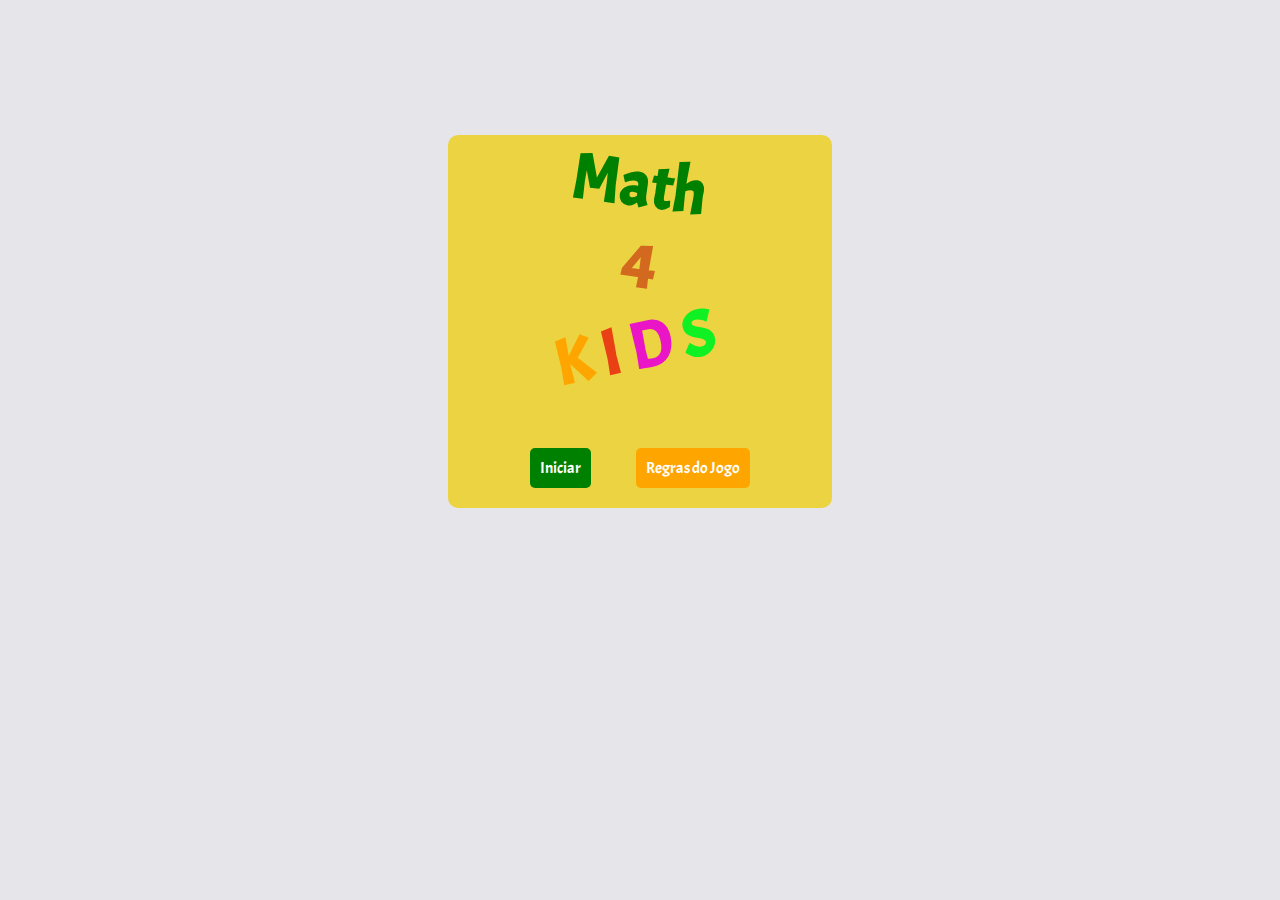
<file: index.html>
<!DOCTYPE html>
<html lang="pt-br">
<head>
    <meta charset="UTF-8">
    <meta name="viewport" content="width=device-width, initial-scale=1.0">
    <link href="https://fonts.googleapis.com/css2?family=Acme&display=swap" rel="stylesheet">
    <link rel="preconnect" href="https://fonts.gstatic.com">
<link href="https://fonts.googleapis.com/css2?family=ABeeZee&display=swap" rel="stylesheet">
    <link rel="stylesheet" href="style/style.css">
  <link rel="shortcut icon" href="images/favicon.ico" type="image/x-icon">


    <title>Math for Kids - GAME</title>
</head>
<body>
   


   <div id="painelEntrada">
      <div class="container2">
        <h1>Math</h1>
        <h1>4</h1>
        <h1>
          <span class="k">K</span>
          <span class="i">I</span>
          <span class="d">D</span>
          <span class="s">S</span></h1>
        <button onclick="iniciar()">Iniciar</button>
        <button onclick="regras()">Regras do Jogo</button>
      </div>
     </div> 

     <div id="regras">
       <div class="container2">
         <h1>Como Jogar</h1>
         <span onclick=closejogar()>X</span>
        <p>Math 4 kids é para as crianças que estão aprendendo adição, subtração, multiplicação e divisão. O jogo consiste em adivinhar o resultado matemático dos números. Você tem três opções que estão no lado direito da tela. Apenas uma resposta está correta. A quantidade de respostas certas vai ligar uma luz verde no painel, e quantidade de respostas erradas vai ligar a luz vermelha. Serão apenas 10 chances. Uma vez terminada a rodada, você receberá seu score com o número de acertos. 
          No canto superior direito, tem as operações matemáticas que você pode escolher à vontade e praticar com seus amigos, pais e avós. <br>
          Uma boa sorte pra você.</p>
       </div>
     </div>



   
    <script src="https://code.jquery.com/jquery-3.5.1.slim.js" integrity="sha256-DrT5NfxfbHvMHux31Lkhxg42LY6of8TaYyK50jnxRnM=" crossorigin="anonymous"></script>
    <script src="script/painel.js"></script>
</body>
</html>
</file>
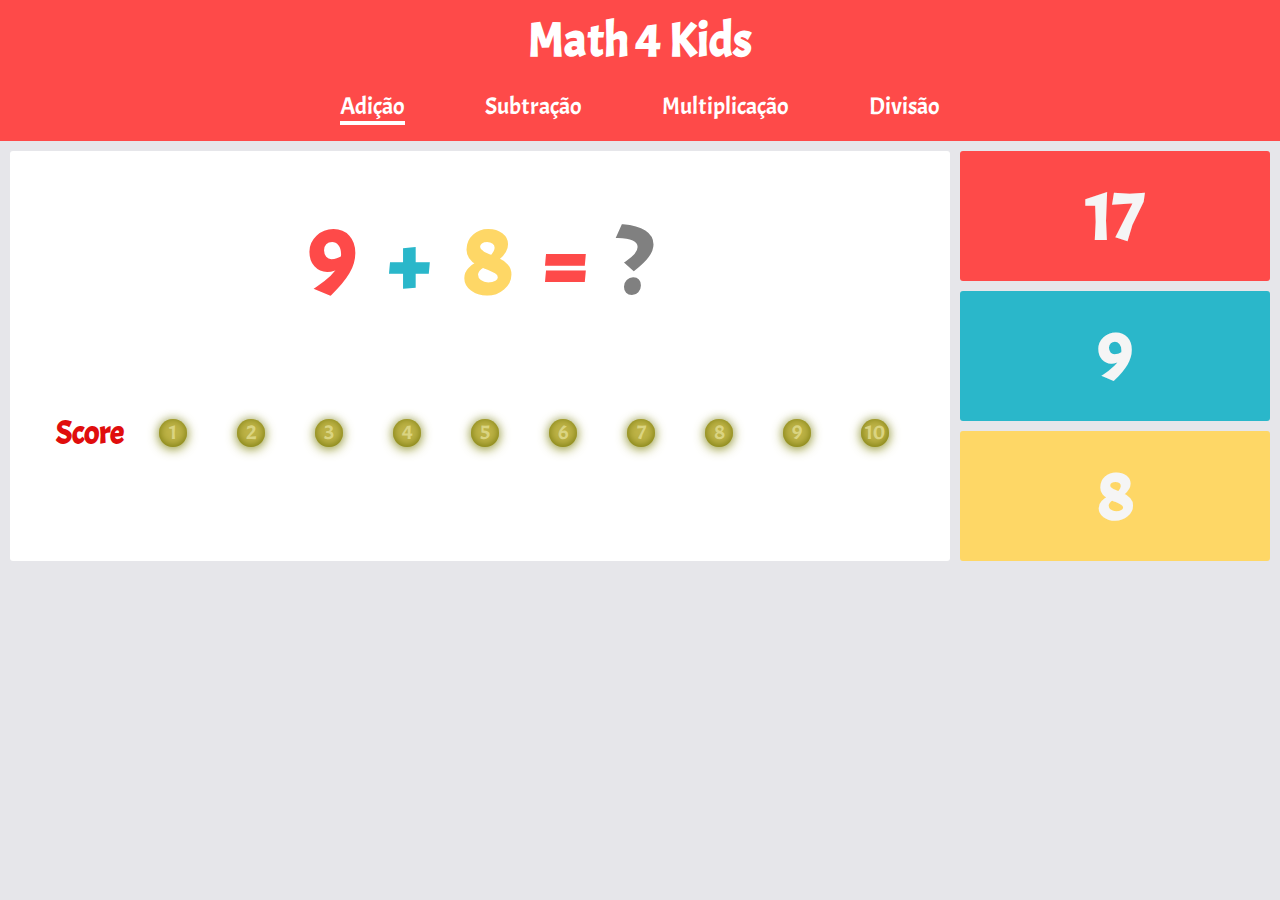
<file: add.html>
<!DOCTYPE html>
<html lang="pt-br">
<head>
    <meta charset="UTF-8">
    <meta name="viewport" content="width=device-width, initial-scale=1.0">
    <link href="https://fonts.googleapis.com/css2?family=Acme&display=swap" rel="stylesheet">
    <link rel="preconnect" href="https://fonts.gstatic.com">
<link href="https://fonts.googleapis.com/css2?family=ABeeZee&display=swap" rel="stylesheet">
    <link rel="stylesheet" href="style/style.css">
  <link rel="shortcut icon" href="images/favicon.ico" type="image/x-icon">


    <title>Math for Kids - Adiçãp</title>
</head>
<body>
    <header>
        <div class="container">
            <h1><a href="index.html">Math 4 Kids</a> </h1>
            <ul>
                <li class="current"><a href="add.html">Adição</a></li>
                <li><a href="subtract.html">Subtração</a> </li>
                <li><a href="multiply.html">Multiplicação</a> </li>
                <li><a href="divide.html">Divisão</a> </li>
            </ul>

        </div>
      </header>





        <div class="wrapper">
            <div class="equation">
                <h1 id="num1">1</h1>
                <h1 id="action">+</h1>
                <h1 id="num2">1</h1>
                <h1 id="iqualsymbol">=</h1>
                <h1 id="answer">?</h1>

                <div class="ledswrapper">
                    <div>
                        <h3>Score</h3>
                    </div>
                    <div class="led-box">
                      <div id="1" class="led-green">1</div>
                    </div>  
                    <div class="led-box">
                        <div id="2"  class="led-green">2</div>
                      </div> 
                      <div class="led-box">
                        <div id="3" class="led-green">3</div>
                      </div> 

                      <div class="led-box">
                        <div id="4"  class="led-green">4</div>
                      </div> 
                      <div class="led-box">
                        <div id="5"  class="led-green">5</div>
                      </div> 
                      <div class="led-box">
                        <div id="6"  class="led-green">6</div>
                      </div> 
                      <div class="led-box">
                        <div  id="7" class="led-green">7</div>
                      </div> 
                      <div class="led-box">
                        <div id="8"  class="led-green">8</div>
                      </div> 
                      <div class="led-box">
                        <div  id="9" class="led-green">9</div>
                      </div> 
                      <div class="led-box">
                        <div  id="10" class="led-green">10</div>
                      </div> 
                  </div>
            </div>

           

            <div class="answer-options">
                <h1 id="option1">1</h1>
                <h1 id="option2">2</h1>
                <h1 id="option3">3</h1>
            </div>
          

        </div>
   

   <section id="placar">
      <div class="container2">
      <h2 id="textplacar">Total de acertos:</h2>
      <p id="result"></p>
      <h2 id="again">Jogar novamente?</h2>
      <button id="buttonYes" onclick="restart()">Sim</button>
      <button id="buttonNon" onclick="stopjogo()">Não</button>
      </div>
     
    </section>  

    <audio id="myAudio" src="sound/wrong.mp3"></audio>
    <script src="https://code.jquery.com/jquery-3.5.1.slim.js" integrity="sha256-DrT5NfxfbHvMHux31Lkhxg42LY6of8TaYyK50jnxRnM=" crossorigin="anonymous"></script>
    <script src="script/add.js"></script>
</body>
</html>
</file>
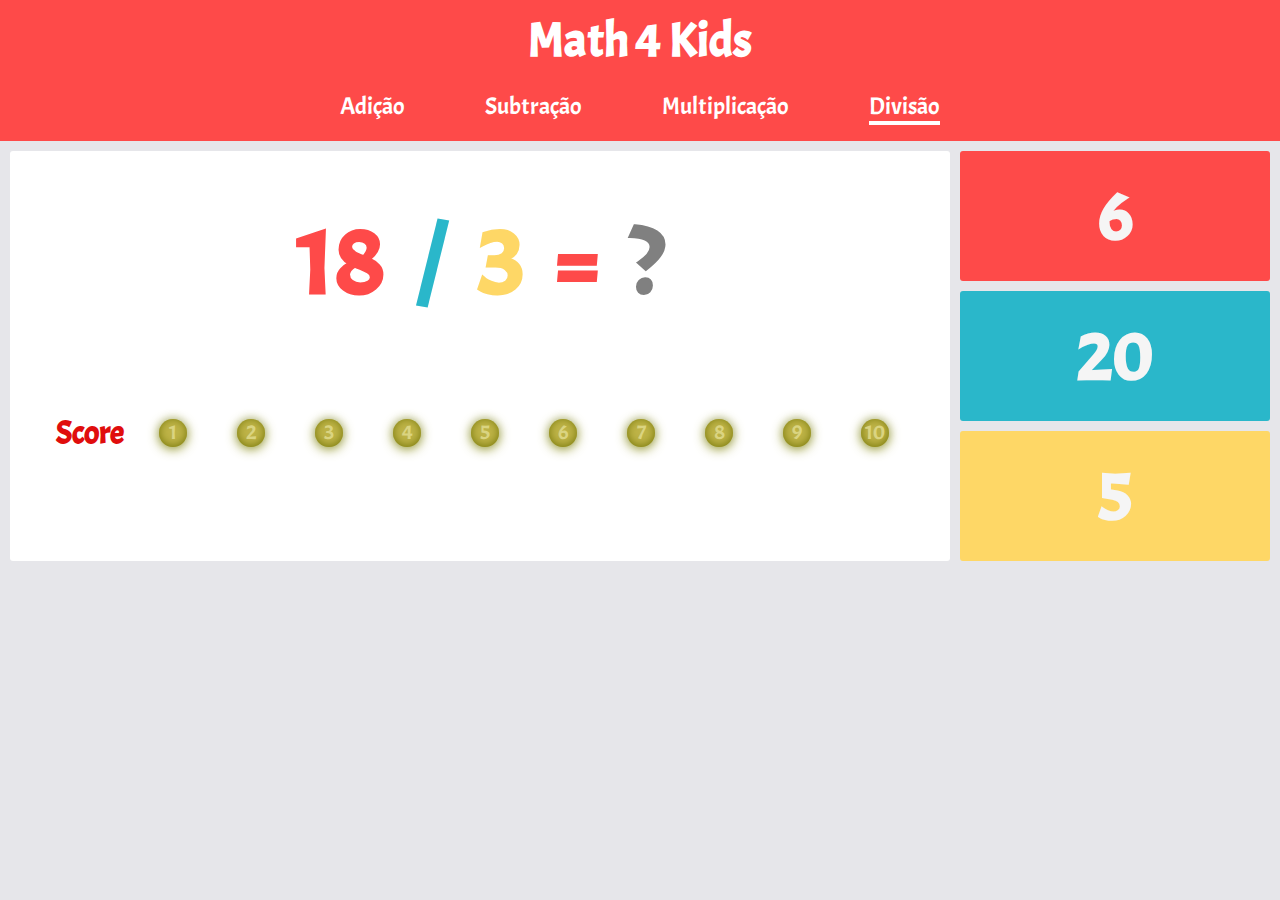
<file: divide.html>
<!DOCTYPE html>
<html lang="pt-br">
<head>
    <meta charset="UTF-8">
    <meta name="viewport" content="width=device-width, initial-scale=1.0">
    <link href="https://fonts.googleapis.com/css2?family=Acme&display=swap" rel="stylesheet">
    <link rel="preconnect" href="https://fonts.gstatic.com">
<link href="https://fonts.googleapis.com/css2?family=ABeeZee&display=swap" rel="stylesheet">
    <link rel="stylesheet" href="style/style.css">
  <link rel="shortcut icon" href="images/favicon.ico" type="image/x-icon">


    <title>Math for Kids - Divisão</title>
</head>
<body>
    <header>
        <div class="container">
            <h1><a href="index.html">Math 4 Kids</a> </h1>
            <ul>
                <li><a href="add.html">Adição</a></li>
                <li><a href="subtract.html">Subtração</a> </li>
                <li><a href="multiply.html">Multiplicação</a> </li>
                <li class="current"><a href="divide.html">Divisão</a> </li>
            </ul>

        </div>
      </header>





        <div class="wrapper">
            <div class="equation">
                <h1 id="num1">1</h1>
                <h1 id="action">/</h1>
                <h1 id="num2">1</h1>
                <h1 id="iqualsymbol">=</h1>
                <h1 id="answer">?</h1>

                <div class="ledswrapper">
                    <div>
                        <h3>Score</h3>
                    </div>
                    <div class="led-box">
                      <div id="1" class="led-green">1</div>
                    </div>  
                    <div class="led-box">
                        <div id="2"  class="led-green">2</div>
                      </div> 
                      <div class="led-box">
                        <div id="3" class="led-green">3</div>
                      </div> 

                      <div class="led-box">
                        <div id="4"  class="led-green">4</div>
                      </div> 
                      <div class="led-box">
                        <div id="5"  class="led-green">5</div>
                      </div> 
                      <div class="led-box">
                        <div id="6"  class="led-green">6</div>
                      </div> 
                      <div class="led-box">
                        <div  id="7" class="led-green">7</div>
                      </div> 
                      <div class="led-box">
                        <div id="8"  class="led-green">8</div>
                      </div> 
                      <div class="led-box">
                        <div  id="9" class="led-green">9</div>
                      </div> 
                      <div class="led-box">
                        <div  id="10" class="led-green">10</div>
                      </div> 
                  </div>
            </div>

           

            <div class="answer-options">
                <h1 id="option1">1</h1>
                <h1 id="option2">2</h1>
                <h1 id="option3">3</h1>
            </div>
          

        </div>
   

   <section id="placar">
      <div class="container2">
      <h2 id="textplacar">Total de acertos:</h2>
      <p id="result"></p>
      <h2 id="again">Jogar novamente?</h2>
      <button id="buttonYes" onclick="restart()">Sim</button>
      <button id="buttonNon" onclick="stopjogo()">Não</button>
      </div>
     
    </section>  

    <audio id="myAudio" src="sound/wrong.mp3"></audio>
    <script src="https://code.jquery.com/jquery-3.5.1.slim.js" integrity="sha256-DrT5NfxfbHvMHux31Lkhxg42LY6of8TaYyK50jnxRnM=" crossorigin="anonymous"></script>
    <script src="script/divide.js"></script>
</body>
</html>
</file>
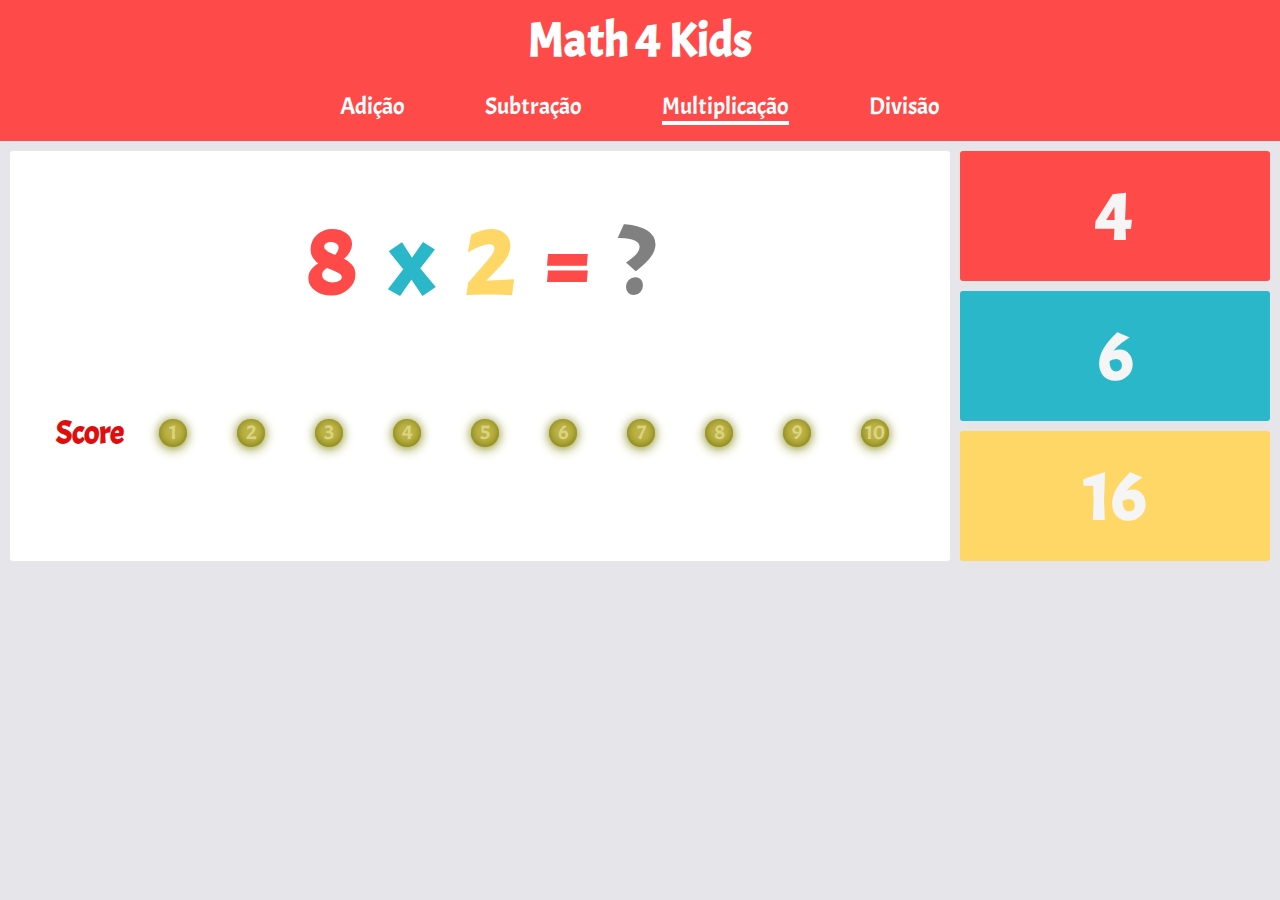
<file: multiply.html>
<!DOCTYPE html>
<html lang="pt-br">
<head>
    <meta charset="UTF-8">
    <meta name="viewport" content="width=device-width, initial-scale=1.0">
    <link href="https://fonts.googleapis.com/css2?family=Acme&display=swap" rel="stylesheet">
    <link rel="preconnect" href="https://fonts.gstatic.com">
<link href="https://fonts.googleapis.com/css2?family=ABeeZee&display=swap" rel="stylesheet">
    <link rel="stylesheet" href="style/style.css">
  <link rel="shortcut icon" href="images/favicon.ico" type="image/x-icon">


    <title>Math for Kids - multiplicação</title>
</head>
<body>
    <header>
        <div class="container">
            <h1><a href="index.html">Math 4 Kids</a> </h1>
            <ul>
                <li><a href="add.html">Adição</a></li>
                <li><a href="subtract.html">Subtração</a> </li>
                <li class="current"><a href="multiply.html">Multiplicação</a> </li>
                <li><a href="divide.html">Divisão</a> </li>
            </ul>

        </div>
      </header>





        <div class="wrapper">
            <div class="equation">
                <h1 id="num1">1</h1>
                <h1 id="action">x</h1>
                <h1 id="num2">1</h1>
                <h1 id="iqualsymbol">=</h1>
                <h1 id="answer">?</h1>

                <div class="ledswrapper">
                    <div>
                        <h3>Score</h3>
                    </div>
                    <div class="led-box">
                      <div id="1" class="led-green">1</div>
                    </div>  
                    <div class="led-box">
                        <div id="2"  class="led-green">2</div>
                      </div> 
                      <div class="led-box">
                        <div id="3" class="led-green">3</div>
                      </div> 

                      <div class="led-box">
                        <div id="4"  class="led-green">4</div>
                      </div> 
                      <div class="led-box">
                        <div id="5"  class="led-green">5</div>
                      </div> 
                      <div class="led-box">
                        <div id="6"  class="led-green">6</div>
                      </div> 
                      <div class="led-box">
                        <div  id="7" class="led-green">7</div>
                      </div> 
                      <div class="led-box">
                        <div id="8"  class="led-green">8</div>
                      </div> 
                      <div class="led-box">
                        <div  id="9" class="led-green">9</div>
                      </div> 
                      <div class="led-box">
                        <div  id="10" class="led-green">10</div>
                      </div> 
                  </div>
            </div>

           

            <div class="answer-options">
                <h1 id="option1">1</h1>
                <h1 id="option2">2</h1>
                <h1 id="option3">3</h1>
            </div>
          

        </div>
   

   <section id="placar">
      <div class="container2">
      <h2 id="textplacar">Total de acertos:</h2>
      <p id="result"></p>
      <h2 id="again">Jogar novamente?</h2>
      <button id="buttonYes" onclick="restart()">Sim</button>
      <button id="buttonNon" onclick="stopjogo()">Não</button>
      </div>
     
    </section>  

    <audio id="myAudio" src="sound/wrong.mp3"></audio>
    <script src="https://code.jquery.com/jquery-3.5.1.slim.js" integrity="sha256-DrT5NfxfbHvMHux31Lkhxg42LY6of8TaYyK50jnxRnM=" crossorigin="anonymous"></script>
    <script src="script/multiply.js"></script>
</body>
</html>
</file>
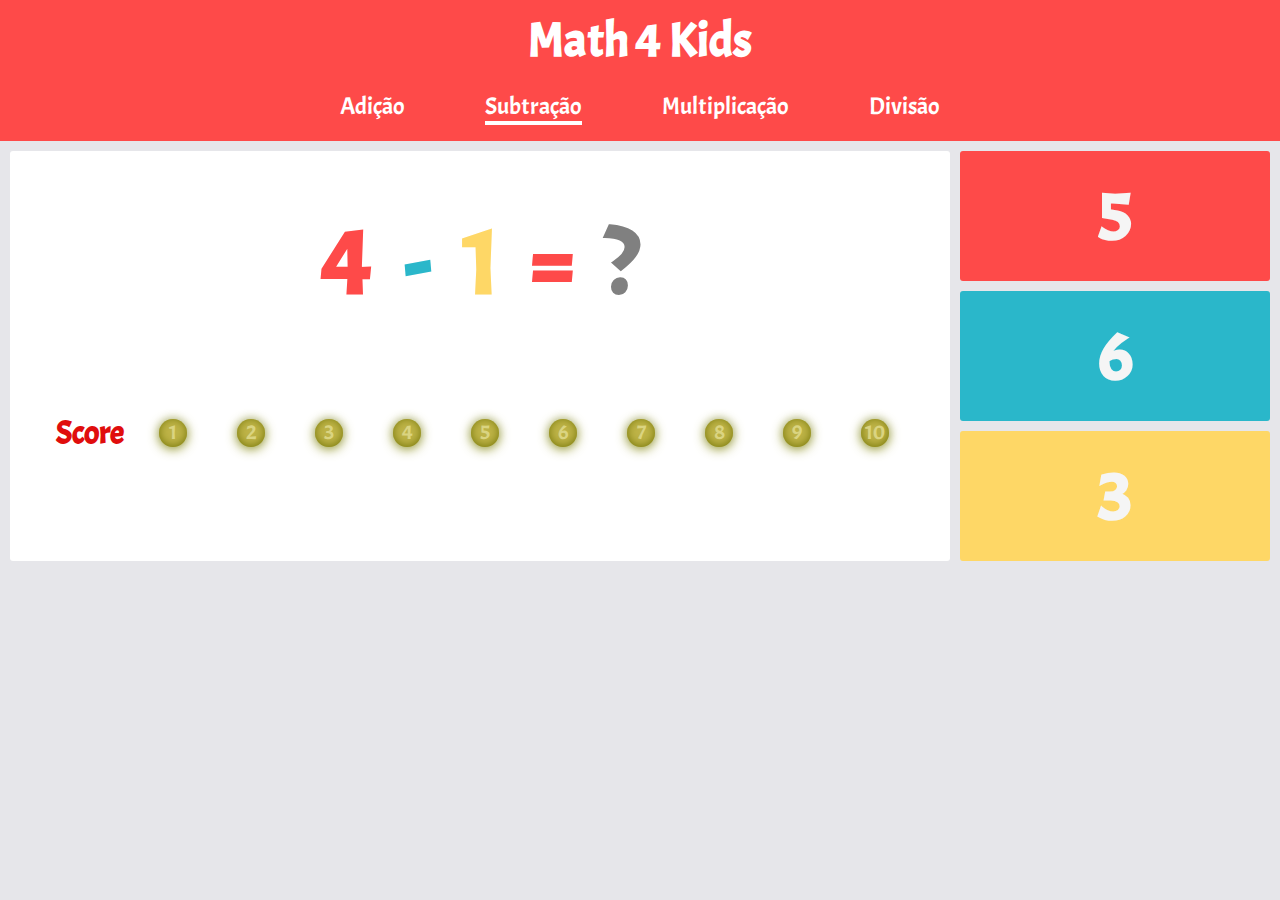
<file: subtract.html>
<!DOCTYPE html>
<html lang="pt-br">
<head>
    <meta charset="UTF-8">
    <meta name="viewport" content="width=device-width, initial-scale=1.0">
    <link href="https://fonts.googleapis.com/css2?family=Acme&display=swap" rel="stylesheet">
    <link rel="preconnect" href="https://fonts.gstatic.com">
<link href="https://fonts.googleapis.com/css2?family=ABeeZee&display=swap" rel="stylesheet">
    <link rel="stylesheet" href="style/style.css">
  <link rel="shortcut icon" href="images/favicon.ico" type="image/x-icon">


    <title>Math for Kids - Subtração</title>
</head>
<body>
    <header>
        <div class="container">
          <h1><a href="index.html">Math 4 Kids</a> </h1>
            <ul>
                <li><a href="add.html">Adição</a></li>
                <li class="current"><a href="subtract.html">Subtração</a> </li>
                <li><a href="multiply.html">Multiplicação</a> </li>
                <li><a href="divide.html">Divisão</a> </li>
            </ul>

        </div>
      </header>



        <div class="wrapper">
            <div class="equation">
                <h1 id="num1">1</h1>
                <h1 id="action">-</h1>
                <h1 id="num2">1</h1>
                <h1 id="iqualsymbol">=</h1>
                <h1 id="answer">?</h1>

                <div class="ledswrapper">
                    <div>
                        <h3>Score</h3>
                    </div>
                    <div class="led-box">
                      <div id="1" class="led-green">1</div>
                    </div>  
                    <div class="led-box">
                        <div id="2"  class="led-green">2</div>
                      </div> 
                      <div class="led-box">
                        <div id="3" class="led-green">3</div>
                      </div> 

                      <div class="led-box">
                        <div id="4"  class="led-green">4</div>
                      </div> 
                      <div class="led-box">
                        <div id="5"  class="led-green">5</div>
                      </div> 
                      <div class="led-box">
                        <div id="6"  class="led-green">6</div>
                      </div> 
                      <div class="led-box">
                        <div  id="7" class="led-green">7</div>
                      </div> 
                      <div class="led-box">
                        <div id="8"  class="led-green">8</div>
                      </div> 
                      <div class="led-box">
                        <div  id="9" class="led-green">9</div>
                      </div> 
                      <div class="led-box">
                        <div  id="10" class="led-green">10</div>
                      </div> 
                  </div>
            </div>

           

            <div class="answer-options">
                <h1 id="option1">1</h1>
                <h1 id="option2">2</h1>
                <h1 id="option3">3</h1>
            </div>
          

        </div>
   

   <section id="placar">
      <div class="container2">
      <h2 id="textplacar">Total de acertos:</h2>
      <p id="result"></p>
      <h2 id="again">Jogar novamente?</h2>
      <button id="buttonYes" onclick="restart()">Sim</button>
      <button id="buttonNon" onclick="stopjogo()">Não</button>
      </div>
     
    </section>  

    <audio id="myAudio" src="sound/wrong.mp3"></audio>
    <script src="https://code.jquery.com/jquery-3.5.1.slim.js" integrity="sha256-DrT5NfxfbHvMHux31Lkhxg42LY6of8TaYyK50jnxRnM=" crossorigin="anonymous"></script>
    <script src="script/subtract.js"></script>
</body>
</html>
</file>
<file: style/style.css>
* {
    -webkit-box-sizing: border-box;
            box-sizing: border-box;
    margin:0;
    padding:0;
    
}

body {
    font-family: 'Acme', sans-serif;
    background-color: #e6e6ea;
    font-size:1rem;
    height: 100vh;
        
    
}

/* PAINEL DE ENTRADA  */

#painelEntrada {
    position: absolute;
    width: 30%;
    height: 30%;
    min-width: 400px;
   top:30%;
   left:50%;
   -webkit-transform: translate(-50%, -50%);
       -ms-transform: translate(-50%, -50%);
           transform: translate(-50%, -50%); 
    z-index: 1;
}

#painelEntrada .container2{
    
    text-align:center;
    background-color: #ecd341;
    padding: 20px 10px; 
    border-radius: 10px;
}

#painelEntrada button {
    font-family: 'Acme', sans-serif;
    margin:20px;
  font-size: .8rem;
    padding:10px 20px;
    border-radius: 5px;
    border:none;
    margin:40px 20px;
    outline: none;
    cursor: pointer;
}

#painelEntrada h1:nth-child(1){
  
    color:green;
}

#painelEntrada h1:nth-child(2){
  
    color:chocolate;
}

#painelEntrada button:nth-child(4){
    background-color:green;
    color:white;
}

#painelEntrada button:nth-child(5){
    background-color:orange;
    color:white;
}
#painelEntrada h1:nth-child(1) {
  -webkit-transform: rotate(8deg);
      -ms-transform: rotate(8deg);
          transform: rotate(8deg);  
}
#painelEntrada h1:nth-child(2) {
    -webkit-transform: rotate(8deg);
        -ms-transform: rotate(8deg);
            transform: rotate(8deg);  
  }

  #painelEntrada h1:nth-child(3) {
    -webkit-transform: rotate(-12deg);
        -ms-transform: rotate(-12deg);
            transform: rotate(-12deg);  
    padding-bottom:50px;
  }

  #painelEntrada .k {
      color:orange;
  }

  #painelEntrada .i {
    color:rgb(233, 64, 21);
}

#painelEntrada .d {
    color:rgb(233, 21, 198);
}

#painelEntrada .s {
    color:rgb(15, 241, 34);
  
}


.container {
    padding:20px;
    overflow:hidden;
    background-color: #fe4a49;
    font-size: 2rem;
}

.container h1 {
    
   margin:auto;
    color:white;
    font-weight: bold;
}

.container ul{
    list-style-type:none;
    font-size: 20px;
    margin-left: 60%;
}

.container li {
    margin-top:20px;
    float: left;
    padding: 0 20px;
    font-size: 2rem;
      
}

.container a{
    text-decoration:none;
    color:white;
}




.container li:first-child:hover{
    color:white; 
    -webkit-transform: rotate(8deg); 
        -ms-transform: rotate(8deg); 
            transform: rotate(8deg);
}

.container li:nth-child(2):hover{
    color:white; 
    -webkit-transform: rotate(-8deg); 
        -ms-transform: rotate(-8deg); 
            transform: rotate(-8deg);
}

.container li:nth-child(3):hover{
    color:white; 
    -webkit-transform: rotate(8deg); 
        -ms-transform: rotate(8deg); 
            transform: rotate(8deg);
}

.container li:nth-child(4):hover{
    color:white; 
    -webkit-transform: rotate(-8deg); 
        -ms-transform: rotate(-8deg); 
            transform: rotate(-8deg);
}

.current a {
    color:rgb(255, 255, 255);
  
    border-bottom: solid 4px white;
    
}

#num1 {
    color:#fe4a49;
}

#action {
    color:#2ab7ca;
}

#num2 {
    color:  #fed766;
}

#iqualsymbol {
    color:#fe4a49;
}

#answer {
    color:gray;
}

/* WRAPPER  */
.wrapper {
    display: -ms-grid;
    display: grid;
    -ms-grid-columns: 75% 25%;
    grid-template-columns: 75% 25%;
}

/* LEDS  */
.ledswrapper{
    margin-top:100px;
    display:-webkit-box;
    display:-ms-flexbox;
    display:flex;
    -webkit-box-align: center;
    -ms-flex-align: center;
    align-items: center;
    -webkit-box-pack: center;
    -ms-flex-pack: center;
    justify-content: center;
    
   
}



.ledswrapper h3 {
    font-size: 3rem;
    color:#e0730d;
    padding-right:50px;
}
.led-box {
    font-size: 1.8rem;
    color:rgb(218, 212, 129);
   
    
}

  .led-green {
    margin: 0 20px;
    width: 40px;
    height: 40px;
    background-color: #beb347;
    border-radius: 50%;
    -webkit-box-shadow: rgba(119, 128, 68, 0.2) 0 -1px 7px 1px, inset #797a0c 0 -1px 9px, #97992d 0 2px 12px;
            box-shadow: rgba(119, 128, 68, 0.2) 0 -1px 7px 1px, inset #797a0c 0 -1px 9px, #97992d 0 2px 12px;
    
  }

  .led-red {
    margin: 0 20px;
    width: 40px;
    height: 40px;
    background-color: #F00;
    border-radius: 50%;
    -webkit-box-shadow: rgba(0, 0, 0, 0.2) 0 -1px 7px 1px, inset #441313 0 -1px 9px, rgba(255, 0, 0, 0.5) 0 2px 12px;
            box-shadow: rgba(0, 0, 0, 0.2) 0 -1px 7px 1px, inset #441313 0 -1px 9px, rgba(255, 0, 0, 0.5) 0 2px 12px;
  }
  .led-green-light {
    margin: 0 20px;
    width: 40px;
    height: 40px;
    background-color: #ABFF00;
    border-radius: 50%;
    -webkit-box-shadow: rgba(0, 0, 0, 0.2) 0 -1px 7px 1px, inset #304701 0 -1px 9px, #89FF00 0 2px 12px;
            box-shadow: rgba(0, 0, 0, 0.2) 0 -1px 7px 1px, inset #304701 0 -1px 9px, #89FF00 0 2px 12px;
  }
  


/* EQUATION  */
.equation { 
    
    background-color: white;
    border-radius: 3px;
    text-align: center;
    padding-top:10%;
    margin-right:10px;
    margin-left:10px;
    margin-top:10px;
}

.equation h1 {
   
    display:inline;
    padding:20px;
    font-weight: bolder;
}


/* ANSWER OPTIONS  */

.answer-options {
     font-size: 90px;
    margin-right:10px;
}

.answer-options h1 {
    cursor:pointer;
    color:whitesmoke;
    border-radius: 3px;
    margin-top:10px;
    text-align: center;
    width: 100%;
    padding-bottom:20px;
   
}

#option1 {
    background-color: #fe4a49;
    -webkit-transition: 1s;
    -o-transition: 1s;
    transition: 1s;
}

#option1:hover{
    color:#fe4a49;
    background-color: white;
}

#option2 {
    background-color: #2ab7ca;
    -webkit-transition: 1s;
    -o-transition: 1s;
    transition: 1s;
}

#option2:hover{
    color:#2ab7ca;
    background-color: white;
}

#option3 {
    background-color: #fed766;
    -webkit-transition: 1s;
    -o-transition: 1s;
    transition: 1s;
}

#option3:hover{
    color:#fed766;
    background-color: white;
}

/* PLACAR  */
#placar {
    position: absolute;
    width: 30%;
    height: 30%;
    min-width: 400px;
   top:30%;
   left:50%;
   -webkit-transform: translate(-50%, -50%);
       -ms-transform: translate(-50%, -50%);
           transform: translate(-50%, -50%); 
    z-index: 1;
    
}

#placar button {
    font-family: 'Acme', sans-serif;
    font-size: 2rem;
    padding:10px 20px;
    border-radius: 5px;
    border:none;
    margin:0 20px;
    outline: none;
    cursor: pointer;
}
#placar button:nth-child(4){
    background-color:green;
    color:white;
}

#placar button:nth-child(4):hover {
    background-color: white;
    color:#008000;
}

#placar button:nth-child(5) {
    background-color:red;
    color:white;
}

#placar button:nth-child(5):hover {
    background-color:white;
    color:red;
}

#placar .container2{
    
    font-size: 3rem;
    text-align:center;
    background-color: #2AB7CA;
    padding: 20px 10px; 
    color:white;
    padding-bottom:100px;
    border-radius: 10px;
}

#placar .container2 h2 {
   padding:50px 20px;
     font-size:5rem;
}


#result{ 
    font-size:6rem;
    color:#89FF00;
}



/* COMO JOGAR REGRAS  */

#regras {
    display:none;
    position: absolute;
    width: 70%;
    height: 60%;
    min-width: 400px;
   top:50%;
   left:50%;
   -webkit-transform: translate(-50%, -50%);
       -ms-transform: translate(-50%, -50%);
           transform: translate(-50%, -50%); 
    z-index: 1;
   
}

#regras .container2{
 
    text-align:justify;
    background-color: #fdc38d;
    padding: 20px 60px; 
    color:black;
    border-radius: 10px;
font-size: 1.8rem;
}

#regras h1 {
    text-align:center;
    color:rgb(235, 25, 10);
    font-weight: normal;
    padding-bottom:20px;
    overflow:auto;
    -webkit-transform: rotate(5deg);
        -ms-transform: rotate(5deg);
            transform: rotate(5deg);
    margin-top:20px;
   
}

#regras p {
    font-family: 'ABeeZee', sans-serif;
    font-size: 2rem;
    font-weight: normal;
    line-height: 1.6;
}

#regras span {
    position: absolute;
    top:10px;
    right: 30px;
    font-size: 4rem;
    color:#ff8800;
    cursor: pointer;
    outline: none;
}

#regras span:hover {
    color:red;
}



/* MEDIA QUERIES */

@media only screen and (min-width: 320px) {

    /* HEADER  */
    
    .container {
        display:block;
        overflow:hidden;
        background-color: #fe4a49;
        
    }
    
    .container h1 {
    text-align: center;
       
       font-size: 3rem;
        color:white;
        font-weight: bold;
    }
    
    .container ul{
        list-style-type:none;
       margin:auto;
       display:inline;
     
    }
    
    .container li {
        
        text-align: center;
        padding: 5px;
        padding-left:10px;
        font-size: .9rem;
          
    }
    
    
    
    
    
    /* PAINEL ENTRADA  */
    
        #painelEntrada {
            min-width: 300px;
        }
    
        #painelEntrada .container2{
            font-size: 2rem;
            padding: 10px 10px; 
        }
        
        #painelEntrada button {
            margin:50px;
          font-size: 1rem;
            padding:10px 10px;
            margin:10px 20px;
        }
    
        /* REGRAS  */
    
    #regras {
        top:25%;
        width: 40%;
        height: 50%;
        min-width: 340px;  
        margin-top: 10px;
    }
    
    #regras .container2{
        padding: 20px 30px; 
        font-size: 1rem;
    }
    
    #regras h1 {
        padding-bottom:10px;
        margin-top:0px;
    }
    
    #regras p {
        font-size: 1rem;
        line-height: 1.5;
    }
    
    #regras span {
        font-size: 2rem;
    }
    
    /* WRAPPER  */
    .wrapper {
      
        -ms-grid-columns: 80% 20%;
        grid-template-columns: 80% 20%;
    }
    
    /* LEDS  */
    .ledswrapper{
        margin-top:50px;
        display:flex;
        flex-wrap: wrap;
    }
    
    
    
    .ledswrapper h3 {
        font-size: .9rem;
        padding:10px;
        color:#e00d0d;
    
        
    }
    .led-box {
        font-size: .8rem;
     
        
    }
    
      .led-green {
        margin: 0 10px;
        width: 15px;
        height: 15px;
    
        
      }
    
      .led-red {
        margin: 0 10px;
        width: 15px;
        height: 15px;
    
      }
      .led-green-light {
        margin: 0 10px;
        width: 15px;
        height: 15px;
      }
      
    
    
    /* EQUATION  */
    .equation { 
        
        padding-top:50px;
      
    }
    
    .equation h1 {
        font-size: 3.5rem;
        display:inline;
        padding:5px;
        font-weight: bolder;
    }
    
    
    /* ANSWER OPTIONS  */
    
    .answer-options {
         font-size:1rem;
        margin-right:10px;
    }
    
    .answer-options h1 {
        margin-top:10px;
        padding-bottom:20px;
        padding-top:20px;
       
    }
    
    /* PLACAR FINAL RESULTADO  */
    #placar {
        display:none;
        position: absolute;
        min-width: 300px;
        top:140px;
        left:160px;
        width: 30%;
        height: 30%;
        z-index: 1;
        
    }
    
    
    
    #placar .container2{
        min-width: 300px;
    }
    
    #placar .container2 h2 {
       padding:20px 10px;
         font-size:2.5rem;
    }
    
    #placar button {
        font-size: 1rem;
        padding:10px 20px;
        border-radius: 5px;
        border:none;
        margin:0 20px;
        outline: none;
        cursor: pointer;
    }
    
    #result{ 
        font-size:4rem;
        color:#89FF00;
    }
    
    
    }






    

@media only screen and (min-width: 360px) {

/* HEADER  */

.container {
    padding:10px;
    overflow:hidden;
    background-color: #fe4a49;
    
}

.container h1 {
text-align: center;
   
   font-size: 3rem;
    color:white;
    font-weight: bold;
}

.container ul{
    list-style-type:none;
   margin:auto;
   
}

.container li {
    
    
    padding: 10px 12px;
    font-size: 1rem;
      
}


/* PAINEL ENTRADA  */

    #painelEntrada {
        min-width: 300px;
    }

    #painelEntrada .container2{
        font-size: 2rem;
        padding: 10px 10px; 
    }
    
    #painelEntrada button {
        margin:50px;
      font-size: 1rem;
        padding:10px 10px;
        margin:10px 20px;
    }

    /* REGRAS  */

#regras {
    top:25%;
    width: 40%;
    height: 50%;
    min-width: 340px;  
    margin-top: 10px;
}

#regras .container2{
    padding: 20px 30px; 
    font-size: 1rem;
}

#regras h1 {
    padding-bottom:10px;
    margin-top:0px;
}

#regras p {
    font-size: 1rem;
    line-height: 1.5;
}

#regras span {
    font-size: 2rem;
}

/* WRAPPER  */
.wrapper {
  
    -ms-grid-columns: 80% 20%;
    grid-template-columns: 80% 20%;
}

/* LEDS  */
.ledswrapper{
    margin-top:60px;
    display:flex;
    flex-wrap: wrap;
}



.ledswrapper h3 {
    font-size: .9rem;
    padding:10px;
    color:#e00d0d;

    
}
.led-box {
    font-size: .8rem;
   padding-left:5px;
 
    
}

  .led-green {
    margin: 0 10px;
    width: 15px;
    height: 15px;

    
  }

  .led-red {
    margin: 0 10px;
    width: 15px;
    height: 15px;

  }
  .led-green-light {
    margin: 0 10px;
    width: 15px;
    height: 15px;
  }
  


/* EQUATION  */
.equation { 
    
    padding-top:50px;
  
}

.equation h1 {
    font-size: 3.5rem;
    display:inline;
    padding:8px;
    font-weight: bolder;
}


/* ANSWER OPTIONS  */

.answer-options {
     font-size:1.5rem;
    margin-right:10px;
}

.answer-options h1 {
    margin-top:10px;
    padding-bottom:20px;
    padding-top:20px;
   
}

/* PLACAR FINAL RESULTADO  */
#placar {
    display:none;
    position: absolute;
    min-width: 320px;
    top:140px;
    left:180px;
    width: 30%;
    height: 30%;
    z-index: 1;
    
}



#placar .container2{
    min-width: 300px;
}

#placar .container2 h2 {
   padding:20px 10px;
     font-size:2.5rem;
}

#placar button {
    font-size: 1rem;
    padding:10px 20px;
    border-radius: 5px;
    border:none;
    margin:0 20px;
    outline: none;
    cursor: pointer;
}

#result{ 
    font-size:4rem;
    color:#89FF00;
}


}


@media only screen and (min-width: 768px) {

    /* HEADER  */
    
    .container {
        display:flex;
        flex-direction: column;
        justify-content: center;
        padding:10px;
        overflow:hidden;
        background-color: #fe4a49;
        font-size: 2rem;
    }
    
    .container h1 {
       
      margin:auto;
        color:white;
        font-weight: bold;
    }
    
    .container ul{
        list-style-type:none;
       
       margin:auto;
    }
    
    .container li {
        margin-top:10px;
        
        padding: 10px 40px;
        font-size: 1.5rem;
          
    }
    
    
    
    
    
    /* PAINEL ENTRADA  */
    
        #painelEntrada {
            min-width: 300px;
        }
    
        #painelEntrada .container2{
            font-size: 2rem;
            padding: 10px 10px; 
        }
        
        #painelEntrada button {
            margin:50px;
          font-size: 1rem;
            padding:10px 10px;
            margin:10px 20px;
        }
    


        /* REGRAS  */
    
    #regras {
        top:25%;
        width: 40%;
        height: 50%;
        min-width: 340px;  
        margin-top: 10px;
    }
    
    #regras .container2{
        padding: 20px 30px; 
        font-size: 1rem;
    }
    
    #regras h1 {
        padding-bottom:10px;
        margin-top:0px;
    }
    
    #regras p {
        font-size: 1rem;
        line-height: 1.5;
    }
    
    #regras span {
        font-size: 2rem;
    }
    
    /* WRAPPER  */
    .wrapper {
      
        -ms-grid-columns: 75% 25%;
        grid-template-columns: 75% 25%;
    }
    
    /* LEDS  */
    .ledswrapper{
        margin-top:80px;
        display:flex;
        flex-wrap: wrap;
    }
    
    
    
    .ledswrapper h3 {

        font-size: 2rem;
        padding:10px;
        
    
        
    }
    .led-box {
        font-size: 1.3rem;
        padding:10px 15px;
     
        
    }
    
      .led-green {
        margin: 0 10px;
        width: 28px;
        height: 28px;
    
        
      }
    
      .led-red {
        margin: 0 10px;
        width: 28px;
        height: 28px;
    
      }
      .led-green-light {
        margin: 0 10px;
        width: 28px;
        height: 28px;
      }
      
    
    
    /* EQUATION  */
    .equation { 
        font-size: 1rem;
      
    }
    
    .equation h1 {
        display:inline;
        padding:15px;
        font-weight: bolder;
        font-size: 6rem;
    }
    
    
    /* ANSWER OPTIONS  */
    
    .answer-options {
         font-size:2.2rem;
        margin-right:10px;
    }
    
    .answer-options h1 {
        margin-top:10px;
        padding-bottom:20px;
        padding-top:20px;
       
    }

/* PLACAR FINAL RESULTADO  */
#placar {
    display:none;
    position: absolute;
    min-width: 320px;
    top:180px;
    left:380px;
    width: 30%;
    height: 30%;
    z-index: 1;
    
}



#placar .container2{
    min-width: 300px;
}

#placar .container2 h2 {
   padding:20px 10px;
     font-size:2.5rem;
}

#placar button {
    font-size: 1rem;
    padding:10px 20px;
    border-radius: 5px;
    border:none;
    margin:0 20px;
    outline: none;
    cursor: pointer;
}

#result{ 
    font-size:4rem;
    color:#89FF00;
}

    
    
    }


    
@media only screen and (min-width: 1440px) {

    /* HEADER  */
    
    .container {
        display:flex;
        flex-direction: column;
        justify-content: center;
        padding:10px;
        overflow:hidden;
        background-color: #fe4a49;
        font-size: 2rem;
    }
    
    .container h1 {
       
      margin:auto;
        color:white;
        font-weight: bold;
        font-size:4rem;
    }
    
    .container ul{
        list-style-type:none;
       margin:auto;
    }
    
    .container li {
        margin-top:10px;
        padding: 10px 60px;
        font-size: 2rem;
        padding-left:80px;
          
    }
    
    
    
    
    
    /* PAINEL ENTRADA  */
    
        #painelEntrada {
            min-width: 400px;
        }
    
        #painelEntrada .container2{
            font-size: 2.5rem;
            
            padding:50px 10px;
            overflow: hidden;
        }
        
        #painelEntrada button {
            
          font-size: 1.5rem;
           
           
        }
    


        /* REGRAS  */
    
    #regras {
        top:30%;
        width: 40%;
        height: 50%;
        min-width: 340px;  
        margin-top: 10px;
    }
    
    #regras .container2{
        padding: 20px 30px; 
        font-size: 1.5rem;
    }
    
    #regras h1 {
        font-size: 2rem;;
        padding-bottom:10px;
        margin-top:0px;
    }
    
    #regras p {
        font-size: 1.5rem;
        line-height: 1.5;
    }
    
    #regras span {
        font-size: 2.5rem;
    }
    
    /* WRAPPER  */
    .wrapper {
      
        -ms-grid-columns: 80% 20%;
        grid-template-columns: 80% 20%;
    }
    
    /* LEDS  */
    .ledswrapper{
        margin-top:80px;
        display:flex;
        flex-wrap: wrap;
    }
    
    
    
    .ledswrapper h3 {
        font-size: 3rem;
        padding:10px;
        color:#e0730d;
    
        
    }
    .led-box {
        font-size: 1.5rem;
        padding:10px 10px;
     
        
    }
    
      .led-green {
        margin: 0 10px;
        width: 30px;
        height: 30px;
    
        
      }
    
      .led-red {
        margin: 0 10px;
        width: 30px;
        height: 30px;
    
      }
      .led-green-light {
        margin: 0 10px;
        width: 30px;
        height: 30px;
      }
      
    
    
    /* EQUATION  */
  

    .equation h1 {
        display:inline;
        padding:15px;
        font-weight: bolder;
        font-size: 10rem;
        padding:0 40px;
        
    }
    
    
    /* ANSWER OPTIONS  */
    
    .answer-options {
         font-size:3rem;
        margin-right:10px;
    }
    
    .answer-options h1 {
        margin-top:10px;
        padding-bottom:20px;
        padding-top:20px;
       
    }


/* PLACAR  */


#placar {
    display:none;
    position: absolute;
    width: 30%;
    height: 20%;
    min-width: 400px;
   top:20%;
   left:50%;
   -webkit-transform: translate(-50%, -50%);
       -ms-transform: translate(-50%, -50%);
           transform: translate(-50%, -50%); 
    z-index: 1;
    
}

#placar button {
    font-size: 1.5rem;
    padding:10px 20px;
    border-radius: 5px;
    border:none;
    margin:0 20px;
    outline: none;
    cursor: pointer;
}
#placar button:nth-child(4){
    background-color:green;
    color:white;
}

#placar button:nth-child(4):hover {
    background-color: white;
    color:#008000;
}

#placar button:nth-child(5) {
    background-color:red;
    color:white;
}

#placar button:nth-child(5):hover {
    background-color:white;
    color:red;
}

#placar .container2{
    
    text-align:center;
    background-color: #2AB7CA;
    padding: 20px 10px; 
    color:white;
    padding-bottom:100px;
    border-radius: 10px;
}

#placar .container2 h2 {
   padding:50px 20px;
     font-size:3rem;
}


#result{ 
    font-size:4rem;
    color:#89FF00;
}


    
    }
</file>
